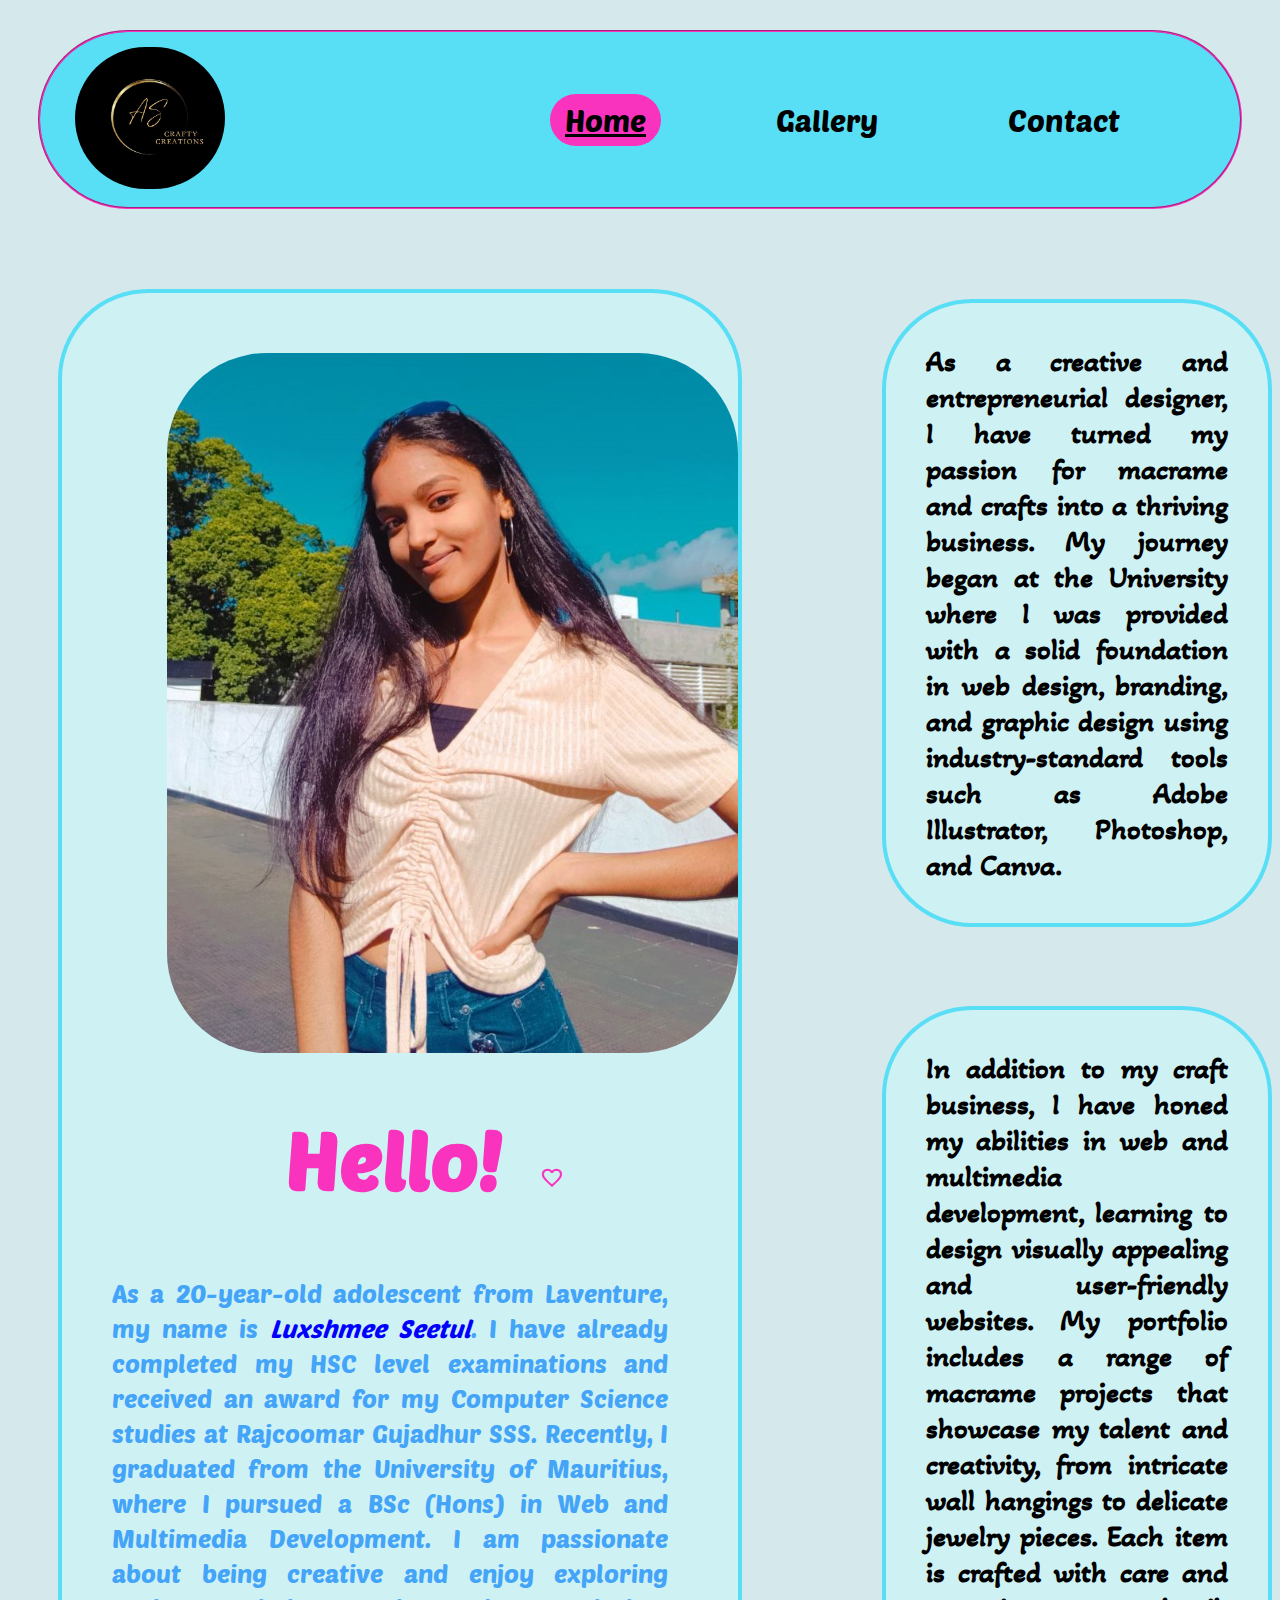
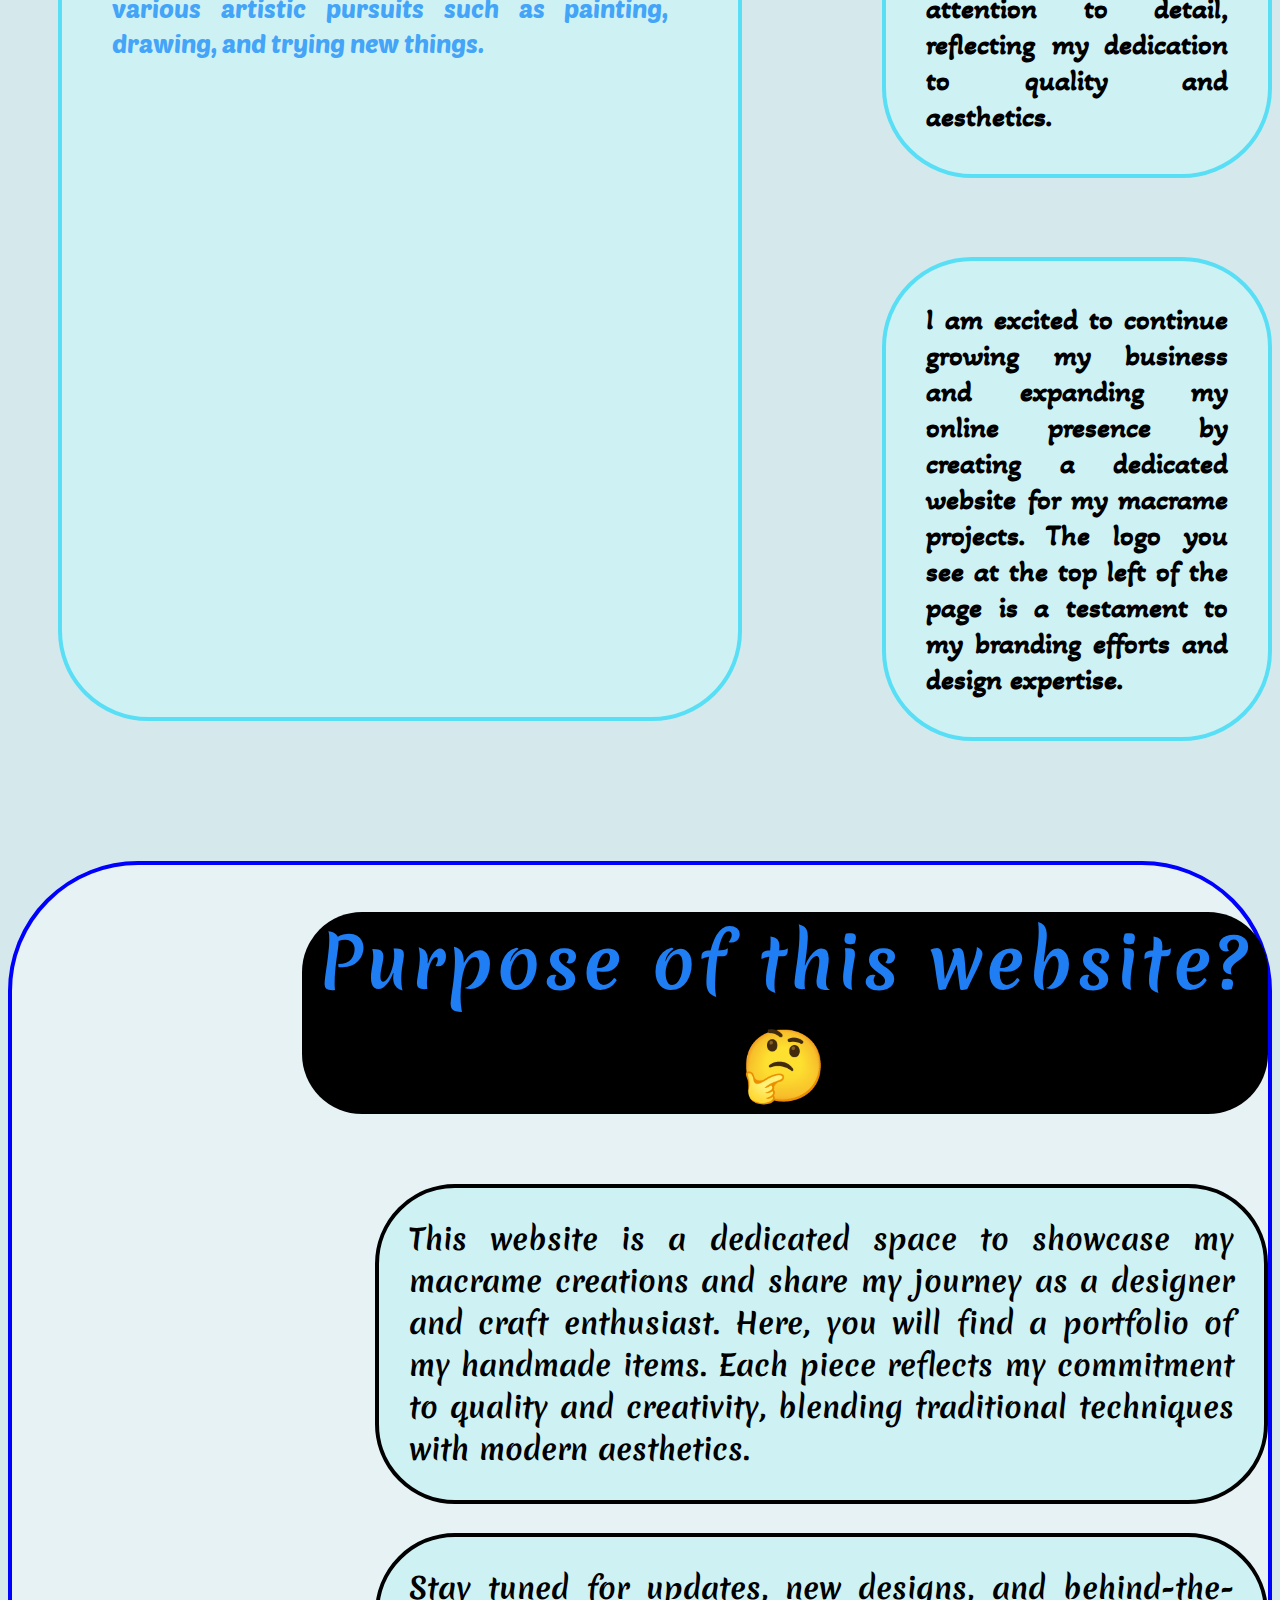
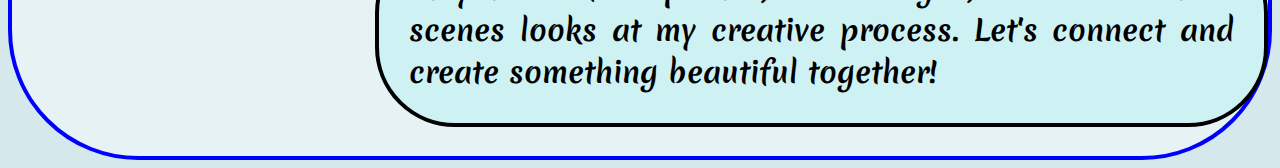
<file: index.html>
<!DOCTYPE html>
<html lang="en">
<head>
    <meta charset="UTF-8">
    <meta name="viewport" content="width=device-width, initial-scale=1.0">
    <title>Home Page</title>

    <link rel="stylesheet" href="home.css">

    <!-- Fonts -->
    <link rel="preconnect" href="https://fonts.googleapis.com">
    <link rel="preconnect" href="https://fonts.gstatic.com" crossorigin>
    <link href="https://fonts.googleapis.com/css2?family=Poetsen+One&display=swap" rel="stylesheet">

    <link href="https://fonts.googleapis.com/css2?family=Akaya+Kanadaka&display=swap" rel="stylesheet">  <!-- 3 paragraphs -->

    <link rel="preconnect" href="https://fonts.googleapis.com">
    <link rel="preconnect" href="https://fonts.gstatic.com" crossorigin>
    <link href="https://fonts.googleapis.com/css2?family=Merienda:wght@300..900&display=swap" rel="stylesheet">  <!-- purpose of website title -->

    
    <!-- Heart Symbol -->
    <link rel="stylesheet" href="https://fonts.googleapis.com/css2?family=Material+Symbols+Outlined:opsz,wght,FILL,GRAD@20..48,100..700,0..1,-50..200" />
</head>
<body>
    <nav>
        <div class="logo">
            <img src="Homepage images/logo.jpg" alt="logo">
        </div>
        <ul class="nav-links">
            <li><a href="index.html" class="active">Home</a></li>
            <li><a href="gallery.html" class="hover-effect">Gallery</a></li>
            <li><a href="contact.html" class="hover-effect">Contact</a></li>
        </ul>
    </nav>

    <div class="main-container">  <!-- holds main content of page: image, text, biography -->
        <!-- Container for image and text -->
        <div class="container">
            <div class="image">
                <img src="Homepage images/img1.jpg" alt="img1">
            </div>
            <div class="text">
                <h1>Hello! <span class="material-symbols-outlined">favorite</span></h1>
                <p class="first-para">As a 20-year-old adolescent from Laventure, my name is <span>Luxshmee Seetul</span>. I have 
                   already completed my HSC level examinations and received an award for my Computer Science studies
                   at Rajcoomar Gujadhur SSS. Recently, I graduated from the University of Mauritius, where I pursued
                   a BSc (Hons) in Web and Multimedia Development. I am passionate about being creative and enjoy
                   exploring various artistic pursuits such as painting, drawing, and trying new things.
                </p>
            </div>
        </div>

        <!-- Container for biography: additional info -->
        <div class="biography">
            <p>As a creative and entrepreneurial designer, I have turned my passion for macrame and crafts into a thriving business. 
               My journey began at the University where I was provided with a solid foundation
               in web design, branding, and graphic design using industry-standard tools such as Adobe Illustrator,
               Photoshop, and Canva. 
            </p><br>
    
            <p>In addition to my craft business, I have honed my abilities in web and multimedia development, learning
               to design visually appealing and user-friendly websites. My portfolio includes a range of macrame 
               projects that showcase my talent and creativity, from intricate wall hangings to delicate jewelry pieces.
               Each item is crafted with care and attention to detail, reflecting my dedication to quality and aesthetics.
            </p><br>
    
            <p>I am excited to continue growing my business and expanding my online presence by creating a dedicated 
               website for my macrame projects. The logo you see at the top left of the page is a testament to my 
               branding efforts and design expertise. 
            </p>
        </div>
    </div>

    <div class="site-container">
        <h1 class="site-title">Purpose of this website? &#129300;</h1>

        <p>
            This website is a dedicated space to showcase my macrame creations and share my journey as a designer and craft 
            enthusiast. Here, you will find a portfolio of my handmade items. Each piece reflects my commitment to quality and creativity, blending traditional techniques 
            with modern aesthetics.
        </p>

        <p>
            Stay tuned for updates, new designs, and behind-the-scenes looks at my creative process. Let's connect and create
            something beautiful together!
        </p>
    </div>
</body>
</html>
</file>
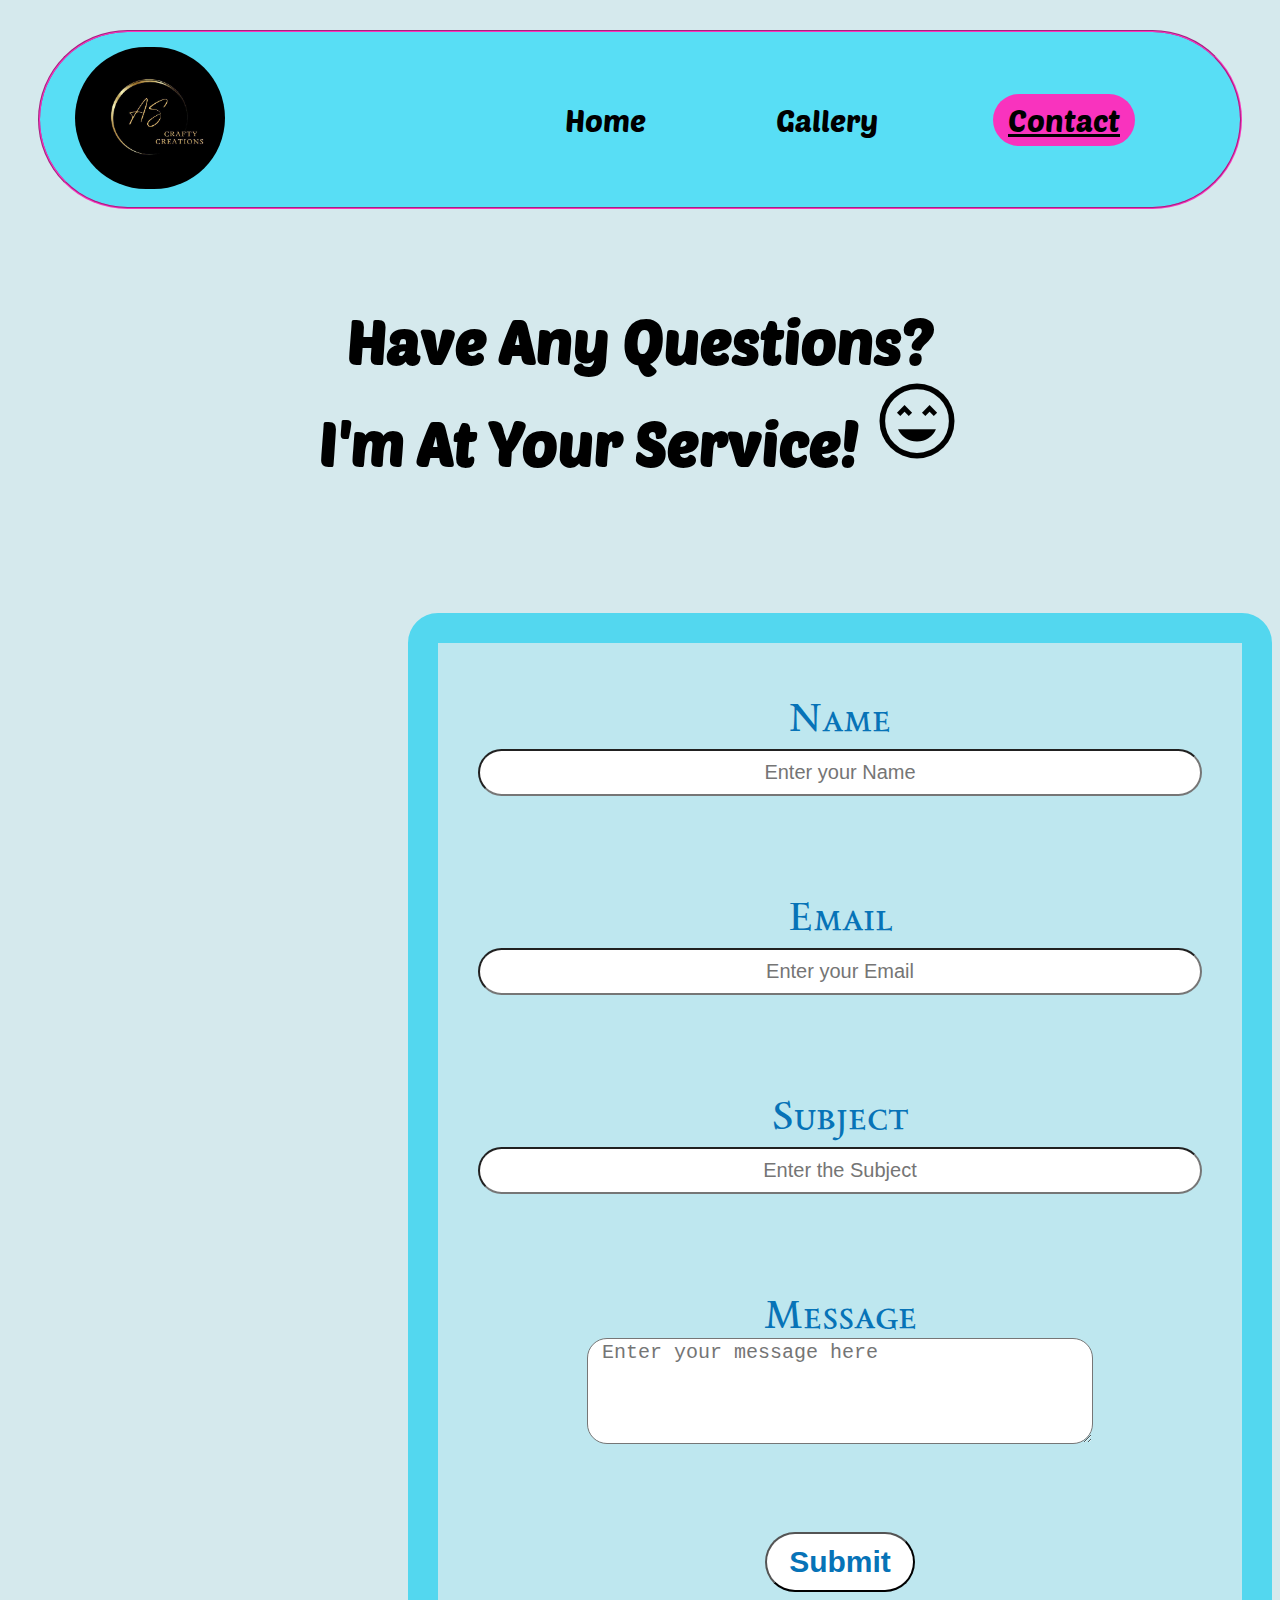
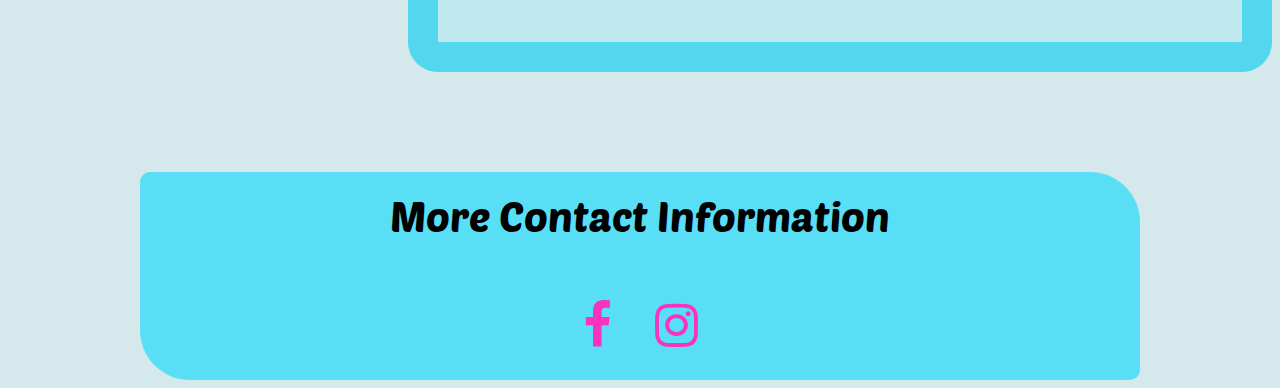
<file: contact.html>
<!DOCTYPE html>
<html lang="en">
<head>
    <meta charset="UTF-8">
    <meta name="viewport" content="width=device-width, initial-scale=1.0">
    <title>Contact Page</title>

    <link rel="stylesheet" href="contact.css">

    <!-- Fonts -->
    <link rel="preconnect" href="https://fonts.googleapis.com">
    <link rel="preconnect" href="https://fonts.gstatic.com" crossorigin>
    <link href="https://fonts.googleapis.com/css2?family=Poetsen+One&display=swap" rel="stylesheet">

    <link rel="stylesheet" href="https://fonts.googleapis.com/css2?family=Material+Symbols+Outlined:opsz,wght,FILL,GRAD@20..48,100..700,0..1,-50..200" />   <!-- emoji -->

    <link rel="preconnect" href="https://fonts.googleapis.com">
    <link rel="preconnect" href="https://fonts.gstatic.com" crossorigin>
    <link href="https://fonts.googleapis.com/css2?family=Sedan+SC&display=swap" rel="stylesheet">   <!-- labels -->

    <link rel="stylesheet" href="https://cdnjs.cloudflare.com/ajax/libs/font-awesome/4.7.0/css/font-awesome.min.css">   <!-- fb and insta icon -->
</head>
<body>
    
    <nav>
        <div class="logo">
            <a href="index.html"><img src="Homepage images/logo.jpg" alt="logo"></a>
        </div>
        <ul class="nav-links">
            <li><a href="index.html" class="hover-effect">Home</a></li>
            <li><a href="gallery.html" class="hover-effect">Gallery</a></li>
            <li><a href="contact.html" class="active">Contact</a></li>
        </ul>
    </nav>

    <div class="container">
        <form id="form" class="form" action="" method="get">
            <h2> Have Any Questions? <br> I'm at your Service! <span class="material-symbols-outlined"> sentiment_very_satisfied</span></h2>

            <div class="form-control">

                <label for="name">Name</label><br>
                <input type="text" name="name" id="name" placeholder="Enter your Name"><br>
                <span id="name_error"></span>
                <br><br>

                <label for="email">Email</label><br>
                <input type="text" name="email" id="email" placeholder="Enter your Email"><br>
                <span id="email_error"></span>
                <br><br>

                <label for="subject">Subject</label><br>
                <input type="text" name="subject" id="subject" placeholder="Enter the Subject"><br>
                <span id="subject_error"></span>
                <br><br>

                <label for="message">Message</label><br>
                <textarea name="message" id="message" placeholder=" Enter your message here"></textarea><br>
                <span id="message_error"></span>
                <br>

                <button type="submit">Submit</button>
            </div>
        </form>
    </div>


    <footer>
        <p>
            More Contact Information
        </p>

        <a href="https://www.facebook.com/profile.php?id=100093292110779&mibextid=ZbWKwL" class="fa fa-facebook" title="Facebook" style="font-size: 50px;"></a>
        <a href="https://www.instagram.com/anjaliii_s17?igsh=NXNrcnZzYnR2dGsz" class="fa fa-instagram" title="Instagram" style="font-size: 50px;"></a>
    </footer>
    

    <script src="contact.js"></script>
</body>
</html>
</file>
<file: home.css>
body {
    font-family: "Poetsen One", sans-serif;
    background-color: #d5e9ed;
}


/* CSS for the navigation menu */

nav {
    display: flex;
    align-items: center;     /* center vertically */
    justify-content: space-between;     /* Ensure the items are spaced out */
    background-color: #58def5;
    padding: 5px;
    border-radius: 90px;
    margin: 30px;
    border:2px groove rgb(249, 51, 190);   /* carved border */
    flex-wrap: wrap;     /* Allow items to wrap in smaller screens */
    transition: border;
}

.nav-links {
    display: flex;
    list-style: none;    /* removes bullet points */
    margin-left: auto;    /* Automatically push links to the right */
    padding: 0;   /* remove default padding */
}

.nav-links li {
    margin-right: 100px;
    font-size: 30px;
}

.nav-links a {
    text-decoration: none;   /* remove underline */
    color: rgb(0, 0, 0);
    padding: 8px 15px;   /* top,bottom   left, right */
    transition: background-color 0.1s;
}

.logo img {
    max-height: 150px;
    max-width: 150px;
    border-radius: 130px;
    margin: 10px 10px 10px 30px;
    transition: transform 0.3s, filter 0.3s; /* Add transition for smooth effect */
}

.logo img:hover {
    border: 5px solid rgb(249, 51, 190);
    transform: scale(1.1); /* Scale up the image slightly */
    filter: brightness(1.2); /* Increase brightness */
    cursor: pointer;

}

/* Add styling for the active link */

.nav-links .hover-effect:hover {
    background-color: rgb(249, 51, 190);
    border-radius: 50px;
    font-size: 35px;  /* increase font size */
}

.nav-links a.active{
    background-color: rgb(249, 51, 190);
    border-radius: 50px;
    text-decoration:underline;
}


/* CSS for the text and image */

/* CSS for heart icon */
.material-symbols-outlined{
    color: rgb(249, 51, 190);
    font-size: 100px;
    margin-left: 20px;
}

.material-symbols-outlined:hover{
    cursor: pointer;
    font-size: 100px;
}

.text{
    margin: 20px 0 0 50px;
    color: #43a4f8;
 }
 
 h1{
    color: rgb(249, 51, 190);
    font-size: 80px;
    margin-bottom: 70px;
    text-align: center;
 }

.text p span{
    font-style: italic;
    color: blue;
}

.first-para{
    text-align: justify;
    font-size: 25px;
    line-height: 35px;
    margin-right: 70px;
 }

.container {     /* for image and text */
    display: block;    /* stretch out left to right */
    border: 4px solid  #58def5;
    border-radius: 90px;
    background-color: #cef1f4;
    max-width: 1500px;
    margin: 50px 50px;   /* top,bottom  right, left */
}


.image img {
    max-width: 600px;
    max-height: 700px;
    border-radius: 100px;
    cursor: pointer;
    transition: transform 0.3s ease; /* Adding transition for smooth effect */
    margin: 60px 0 0 105px;
}

.image img:hover{
    transform: scale(1.1);  /* 10% larger: horizontal & vertical */
    border: 4px solid blue;
    cursor: pointer;
}

.biography{
    margin: 30px 0 0 70px;
    cursor: pointer;

}

.biography p{   /* child element */
    display: flex;    /* control layout */
    border: 4px solid  #58def5;
    border-radius: 90px;
    max-width: 500px;
    text-align: justify;
    padding: 40px;
    font-size: 30px;
    font-family: "Akaya Kanadaka";
    font-weight: bold;
    transition: transform 0.3s ease;
    background-color: #cef1f4;
    

}

.biography p:hover{
    border-color: blue;
    transform: scale(1.1);   /* increase by 10% */
}

.main-container{
    display: grid;
    grid-template-columns: 1fr 1fr;   /* Two columns with equal width */
    gap: 20px;    /* Gap between the columns */
    max-width: 1900px;
}


.site-container{
    background-color: #e6f2f4;
    border: 4px solid blue;
    border-radius: 130px;
    margin-top: 90px;
}
.site-title{
    background-color: black;
    border-radius: 60px;
    color:rgb(31, 126, 243);
    font-family:"Merienda", cursive;
    font-size: 70px;
    max-width: 1300px;
    margin-left: 290px;
    letter-spacing: 4px;
    cursor: pointer;
}

.site-title:hover{
    font-size: 80px;
    transition: 0.5s;
    color: #58def5;
    text-shadow: 0 0 10px #fff;   /* separate shadow effect */
    text-shadow: 0 0 20px #fff;   /* horizontal offset, vertical offset, blur radius, color */
    text-shadow: 0 0 40px #fff;
}

.site-container p{
    max-width: 1100px;
    margin-left: 363px;
    border:4px solid black;
    border-radius: 80px;
    background-color: #cef1f4;
    font-size: 29px;
    font-family: "Merienda", cursive;
    font-weight: bold;
    color: black;
    padding: 30px;
    text-align: justify;
    transition: transform 0.3s ease;
}

.site-container p:hover{
    border-color: blue;
    transform: scale(1.1);
}



/* Media Queries for responsiveness for the navigation menu */
@media (max-width: 768px) {
    .nav-links {
        flex-direction:column;
        width: 100%;
    }

    .nav-links li {
        margin: 10px 0;
        text-align: center;
        font-size: 24px;
    }

    .logo img {
        height: 100px;
        width: 100px;
    }

    nav {
        flex-direction: column;
        padding: 10px;
        border-radius: 80px;
        margin: 10px;
        width: 640px;
    }

    nav:hover{
        border: 6px solid rgb(249, 51, 190);
    }

    .main-container{
        display: block;
    }
    .container{
        margin: 40px 10px 10px 10px;
        width: 655px;
    }

    .container .image img{
        margin-left: 40px;
    }

    .biography{
        margin-left: 40px;
        color: rgb(249, 51, 190);
    }

    .site-container{
        width: 680px;
        margin-left: 10px;
    }

    .site-title{
        margin-left: 38px;
        border-radius: 90px;
        font-size: 60px;
        width: 600px;
    }

    .site-title:hover{
        font-size: 50px;
    }

    .site-container p{
        margin: 28px;
        transition: transform 0.3s ease;
    }

    .site-container p:hover{
        transform: scale(0.8);  /* reduce size */
    }
}
</file>
<file: contact.css>
body {
    font-family: "Poetsen One", sans-serif;
    background-color: #d5e9ed;
}

nav {
    display: flex;
    align-items: center;
    justify-content: space-between; /* Ensure the items are spaced out */
    background-color: #58def5;
    padding: 5px;
    border-radius: 90px;
    margin: 30px;
    border:groove rgb(249, 51, 190) 2px;
    flex-wrap: wrap; /* Allow items to wrap in smaller screens */
    transition: border;
    margin-bottom: 80px;
}


.logo img {
    max-height: 150px;
    max-width: 150px;
    border-radius: 130px;
    margin: 10px 10px 10px 30px;
    transition: transform 0.3s, filter 0.3s; /* Add transition for smooth effect */
}

.logo img:hover {
    border: 5px solid rgb(249, 51, 190);
    transform: scale(1.1); /* Scale up the image slightly */
    filter: brightness(1.2); /* Increase brightness */
    cursor: pointer;
}

.nav-links {
    display: flex;
    list-style: none;
    margin-left: auto; /* Automatically push links to the right */
    padding: 0;
}

.nav-links li {
    margin-right: 100px;
    font-size: 30px;
}

.nav-links a {
    text-decoration: none;
    color: rgb(0, 0, 0);
    padding: 8px 15px;
    transition: background-color 0.1s;
}

/* Add styling for the active link */

.nav-links .hover-effect:hover {
    background-color: rgb(249, 51, 190);
    border-radius: 50px;
    font-size: 35px;
}

.nav-links a.active{
    background-color: rgb(249, 51, 190);
    border-radius: 50px;
    text-decoration:underline;
}


/* CSS for heading */
h2{
    font-size: 60px;
    padding: 15px;
    position: relative;
    text-align: center;
    text-transform: capitalize;
    margin-bottom: 120px;
}

h2:hover {
    color: rgb(249, 51, 190);
    transition: 0.5s;
    transform: scale(1.1);
}


/* CSS for form */

.container .form .material-symbols-outlined{   /* emoji */
    font-size: 90px;
}

.container .form .form-control{
    max-width: 1000px;
    max-height: 1000px;
    border: 30px solid #53d7ef;
    border-radius: 30px;
    text-align: center;
    font-size: 40px;
    font-family:  "Sedan SC", serif;;
    color: rgb(7, 115, 183);
    margin-left: 400px;
    padding: 50px 0;     /* top,bottom   left,right */
    background-color: #bee7ef;
    margin-bottom: 100px;
}

input{
    padding: 10px;
    font-size: 20px;
    text-align: center;
    color: rgb(7, 115, 183);
    width: 700px;
    border-radius: 30px;
}

input:hover{
    border: 3px solid rgb(249, 51, 190);
    cursor: pointer;
}

textarea{
    width: 500px;
    height: 100px;
    font-size: 20px;
    color: rgb(7, 115, 183);
    border-radius: 20px;
}

textarea:hover{
    border: 3px solid rgb(249, 51, 190);
    cursor: pointer;
}

button{
    margin-top: 30px;
    border-radius: 30px;
    cursor: pointer;
    font-size: 20px;
    color: rgb(7, 115, 183);
    height: 60px;
    width: 150px;
    font-weight:bolder;
    font-size: 30px;
    background-color: white;
}

button:hover{
    border: 3px solid rgb(249, 51, 190);
    cursor: pointer;
    transition: 0.5s;
    transform: scale(1.4);
}

#name_error{
    font-family: 'Times New Roman', Times, serif;
    color: red;
    font-size: 28px;
    font-weight: bolder;
    font-style: italic;
}

#email_error{
    font-family: 'Times New Roman', Times, serif;
    color: red;
    font-size: 28px;
    font-weight: bolder;
    font-style: italic;
}

#subject_error{
    font-family: 'Times New Roman', Times, serif;
    color: red;
    font-size: 28px;
    font-weight: bolder;
    font-style: italic;
}

#message_error{
    font-family: 'Times New Roman', Times, serif;
    color: red;
    font-size: 28px;
    font-weight: bolder;
    font-style: italic;
}


footer {
    text-align: center;
    background-color: #58def5;
    max-width: 1000px;
    max-height: 3000px;
    margin: 0 auto; /* Center the footer horizontally   //  top,bottom   left,right */
    border-radius: 10px 50px 10px 50px;   /* top-left, bottom-right, top-right, bottom-left */
}

footer a {
    margin: 0 20px 30px; /* Top margin: 0, right and left margin: 20px, bottom margin: 30px */
    text-decoration: none;   /* remove underline */
    color: rgb(249, 51, 190);
    
}

footer a:hover{
    transition: 0.1s;
    transform: scale(1.5);
}

p{
    font-size: 40px;
    padding: 20px;
}

p:hover{
    color: white;
}


/* Media Queries for responsiveness for the navigation menu */
@media (max-width: 768px) {
    .nav-links {
        flex-direction:column;
        width: 100%;
    }

    .nav-links li {
        margin: 10px 0;
        text-align: center;
        font-size: 24px;
    }

    .logo img {
        height: 100px;
        width: 100px;
    }

    nav {
        flex-direction: column;
        padding: 10px;
        border-radius: 80px;
        margin: 10px;
        width: 640px;
    }

    nav:hover{
        border: 6px solid rgb(249, 51, 190);
    }


    .container .form .form-control {
        max-width: 90%;   /* Adjust maximum width for smaller screens */
        margin-left: 10px;
    }

    input{
        width: 550px;
    }

    footer{
        width: 650px;
    }
}
</file>
